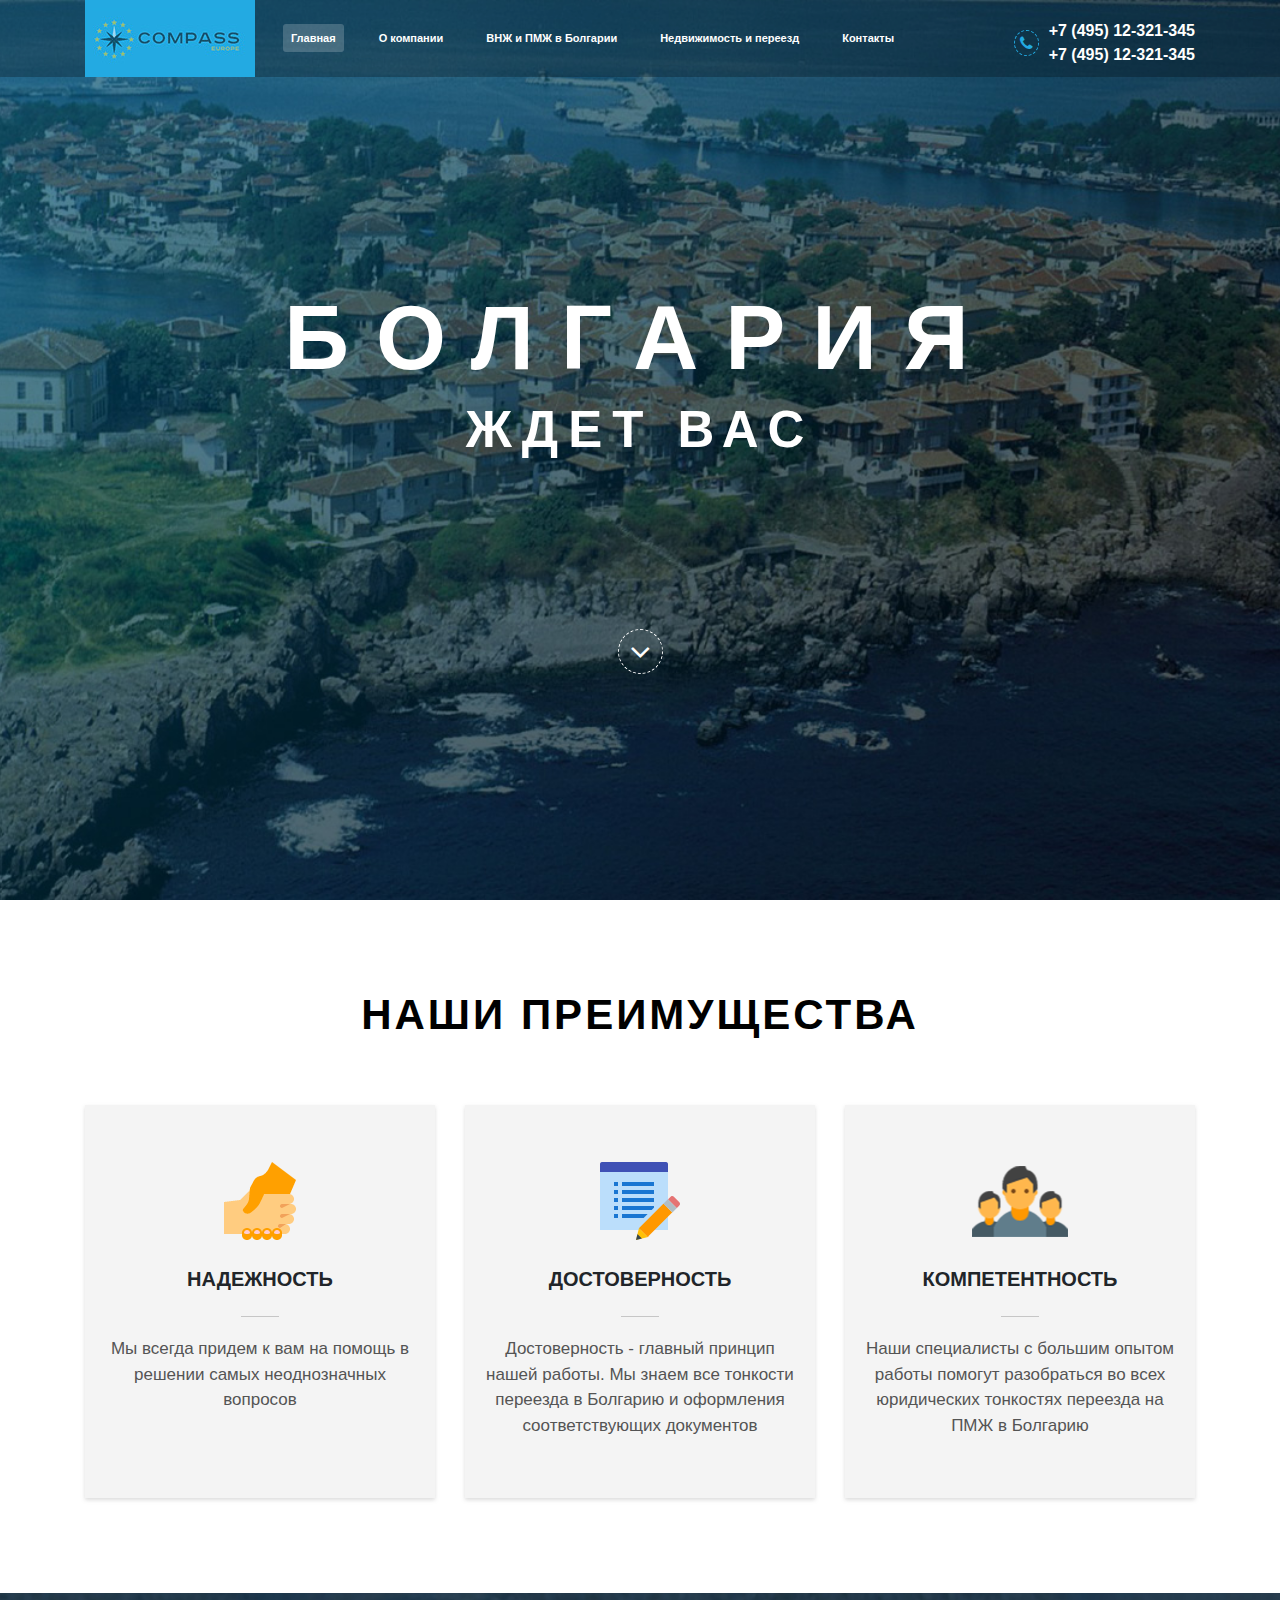
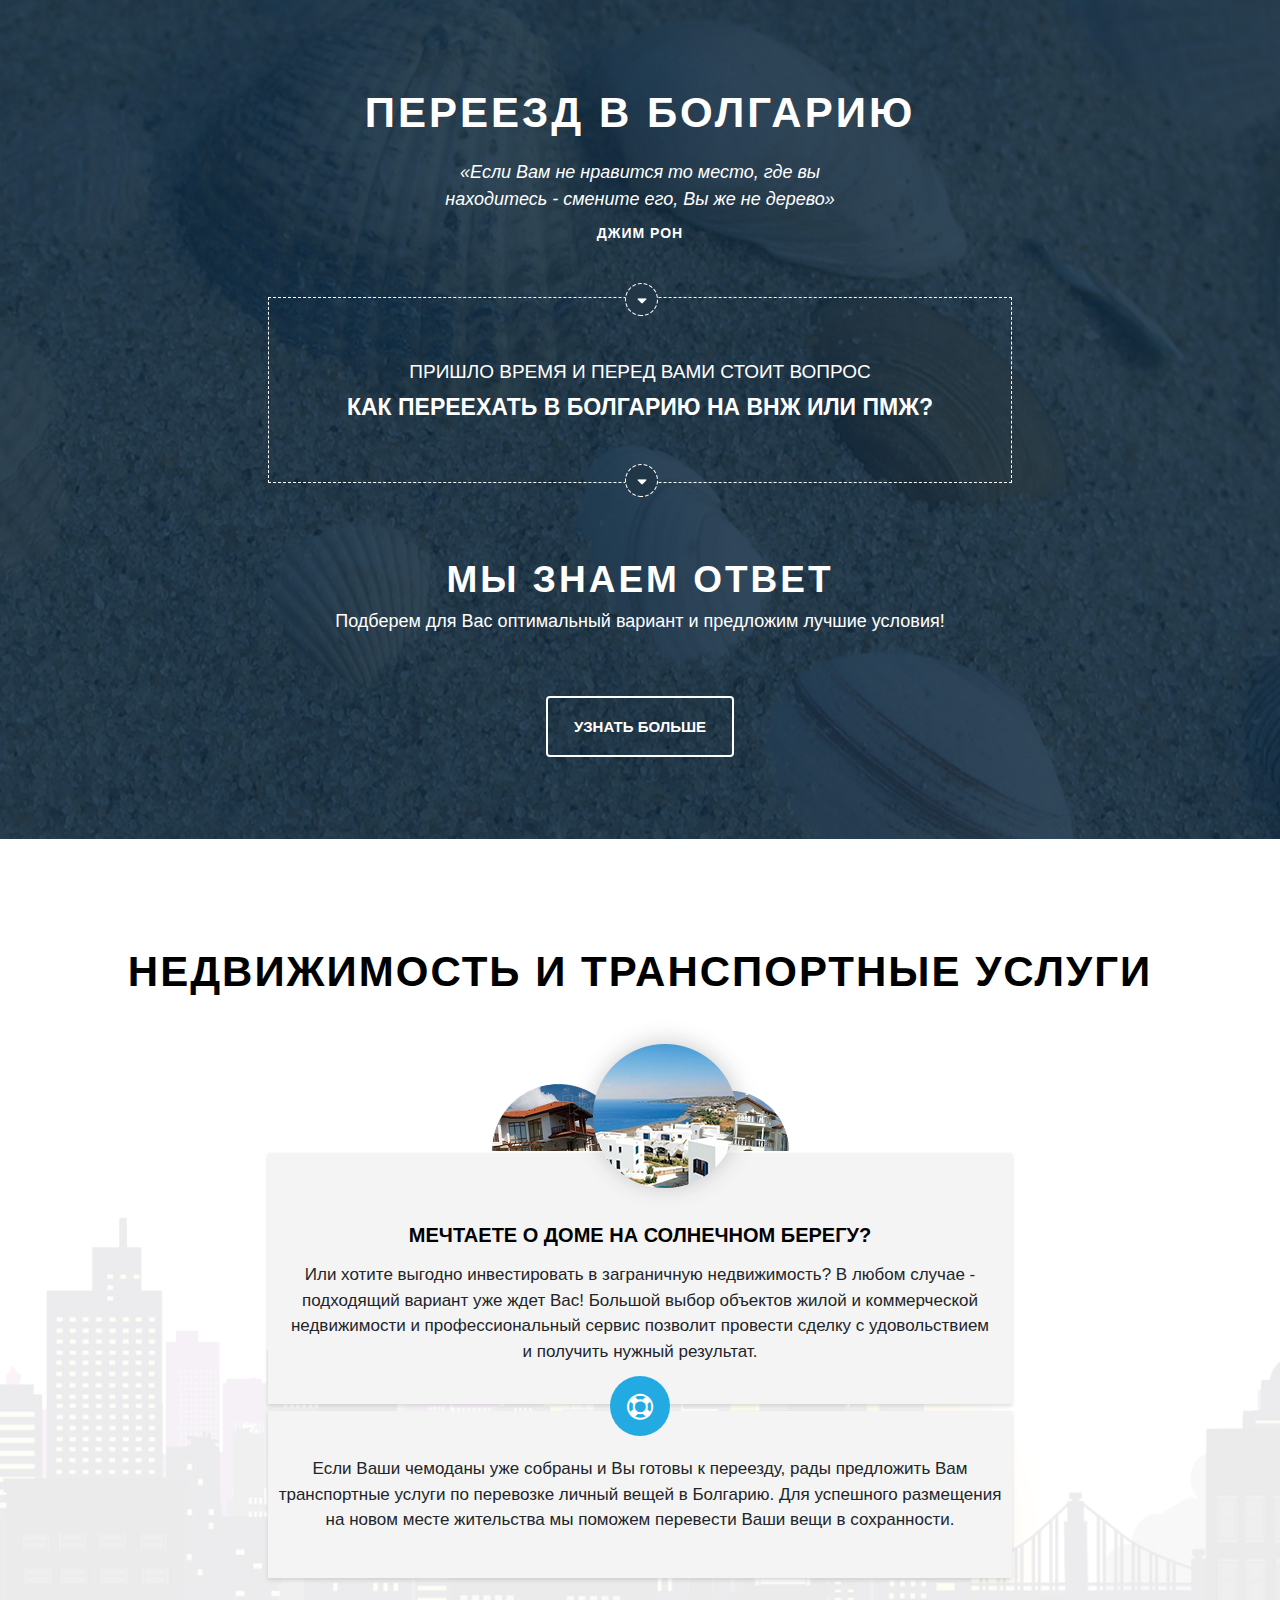
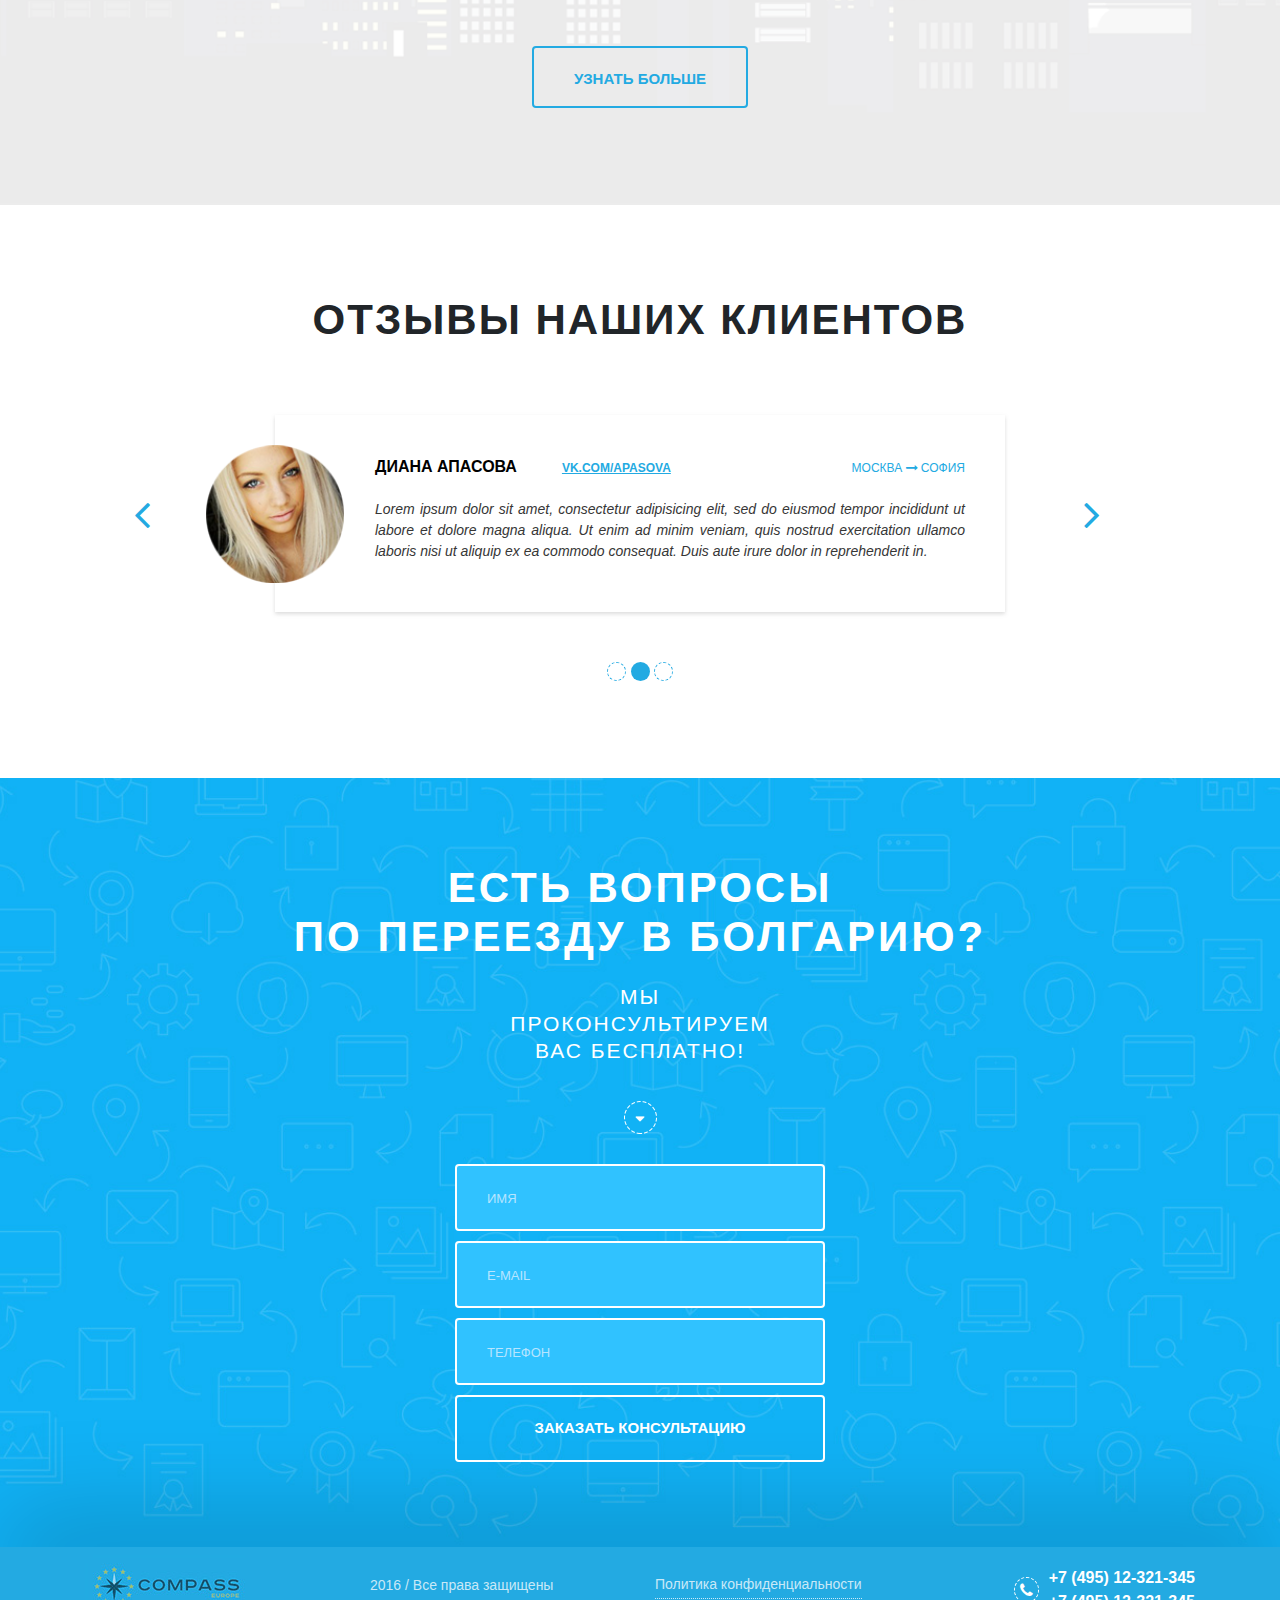
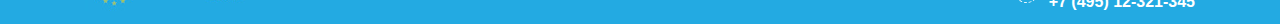
<file: index.html>
<!doctype html>
<html lang="ru">
<head>
    <meta charset="UTF-8">
    <meta name="viewport"
          content="width=device-width, user-scalable=no, initial-scale=1.0, maximum-scale=1.0, minimum-scale=1.0">
    <meta http-equiv="X-UA-Compatible" content="ie=edge">
    <title>Болгария</title>
    <link rel="stylesheet" href="css/stylesheet.css">
    <link rel="stylesheet" href="https://maxcdn.bootstrapcdn.com/font-awesome/4.7.0/css/font-awesome.min.css">
    <link rel="stylesheet" href="css/bootstrap.min.css">
    <link rel="stylesheet" href="css/main.css">
    <link rel="stylesheet" href="css/adaptive.css">
</head>
<body>
    <header class="head-background head-background-height-main">
        <div class="header-menu">
            <div class="container">
                <div class="row">
                    <div class="col-lg-2 col-sm-3 col-4">
                            <img src="img/logo.jpg" alt="Лого" height="77" width="170">
                    </div>
                    <div class="col-xl-7 d-none d-xl-block">
                        <nav class="main-menu-position">
                            <ul class="main-menu d-flex justify-content-center">
                                <li class="main-menu_item active"><a href="index.html">Главная</a></li>
                                <li class="main-menu_item"><a href="about.html">О компании</a></li>
                                <li class="main-menu_item"><a href="#">ВНЖ и ПМЖ в Болгарии</a></li>
                                <li class="main-menu_item"><a href="arive.html">Недвижимость и переезд</a></li>
                                <li class="main-menu_item"><a href="contacts.html">Контакты</a></li>
                            </ul>
                        </nav>
                    </div>
                    <div class="col-xl-3 d-sm-flex justify-content-end col-sm-5 offset-sm-3 col-md-4 d-none offset-md-4 offset-xl-0">
                        <div class="d-flex justify-content-xl-start align-items-center phone-number">
                            <span class="fa fa-phone"></span>
                            <div class="number-position">
                                <p class="">+7 (495) 12-321-345</p>
                                <p class="">+7 (495) 12-321-345</p>
                            </div>
                        </div>
                    </div>
                    <div class="col-1 offset-7 offset-sm-0 d-block d-xl-none burger-icon align-self-center d-flex justify-content-end">
                        <a href="about.html"><span class="fa fa-navicon"></span></a>
                    </div>
                </div>
            </div>
        </div>
        <div class="main-text">
            <div class="container">
                <div class="row">
                    <div class="col-12">
                        <h1 class="main-text-name text-center margin-main-text">Болгария</h1>
                        <p class="main-text-name text-center main-text-name_descrip">Ждет вас</p>
                        <p class="main-arrow arrow-margin-main"><span class="fa fa-angle-down"></span></p>
                    </div>
                </div>
            </div>
        </div>
    </header>

    <section class="advantages">
        <div class="container">
            <div class="row">
                <div class="col-12">
                    <h2 class="advantages-head">Наши преимущества</h2>
                </div>

                <div class="col-xl-4 col-sm-6">
                    <div class="advantages-card advantages-card_spec-padd d-flex flex-column justify-content-center align-items-center">
                        <div class="advantages-icon icon-hand">
                        </div>
                        <h3 class="advantages-card-headtext">Надежность</h3>
                        <p class="advantages-card-descrip">
                            Мы всегда придем к вам на помощь в решении самых неоднозначных вопросов
                        </p>
                    </div>
                </div>

                <div class="col-xl-4 col-sm-6">
                    <div class="advantages-card d-flex flex-column justify-content-center align-items-center">
                        <div class="advantages-icon icon-edit"></div>
                        <h3 class="advantages-card-headtext">Достоверность</h3>
                        <p class="advantages-card-descrip">
                            Достоверность - главный принцип нашей работы.
                            Мы знаем все тонкости переезда в Болгарию и оформления соответствующих документов
                        </p>
                    </div>
                </div>

                <div class="col-xl-4 col-sm-12">
                    <div class="advantages-card d-flex flex-column justify-content-center align-items-center media-card-pad">
                        <div class="advantages-icon icon-people"></div>
                        <h3 class="advantages-card-headtext">Компетентность</h3>
                        <p class="advantages-card-descrip-media">
                            Наши специалисты с большим опытом работы помогут разобраться во всех юридических тонкостях
                            переезда на ПМЖ в Болгарию
                        </p>
                    </div>
                </div>
            </div>
        </div>
    </section>

    <section class="sand-background">
        <div class="container">
            <div class="row">
                <div class="col-12">
                    <h2 class="sand-main-text">Переезд в Болгарию</h2>
                    <p class="sand-main-blockquote">«Если Вам не нравится то место, где вы находитесь -
                        смените его, Вы же не дерево»
                    </p>
                    <p class="sand-main-person">Джим Рон</p>
                </div>
                <div class="col-lg-8 offset-lg-2 p-lg-2 col-md-12">
                    <div class="sand-frame d-flex flex-column justify-content-center align-items-center">
                        <p class="sand-frame-text">Пришло время и перед Вами стоит вопрос</p>
                        <h3 class="sand-frame-question">Как переехать в Болгарию на ВНЖ или ПМЖ?</h3>
                    </div>
                </div>
                <div class="col-12">
                    <h2 class="sand-main-answer">Мы знаем ответ</h2>
                    <p class="sand-answer">Подберем для Вас оптимальный вариант и предложим лучшие условия!
                    </p>
                </div>
                <div class="col-12">
                    <a class="see-more-button" href="#">Узнать больше</a>
                </div>
            </div>
        </div>
    </section>
    <section class="home-car">
        <div class="container">
            <div class="row">
                <div class="col-12">
                    <h2 class="home-car-main-text">Недвижимость и транспортные услуги</h2>
                </div>

                <div class="col-lg-8 offset-lg-2 p-lg-2">
                    <div class="home-car-grey-card">
                        <img class="image-circle" src="img/balls.png" alt="circle">
                        <h3>Мечтаете о доме на Солнечном берегу?</h3>
                        <p class="grey-card-text-descrip">
                            Или хотите выгодно инвестировать в  заграничную недвижимость?
                            В любом случае - подходящий вариант уже ждет Вас!
                            Большой выбор объектов жилой и коммерческой недвижимости и профессиональный
                            сервис позволит провести сделку с удовольствием и получить нужный результат.
                        </p>
                    </div>
                    <div class="home-car-grey-subcard">
                        <div class="lifebuoy-icon"><span class="fa fa-life-buoy"></span></div>
                        <p class="home-car-grey-subcard-descrip">Если Ваши чемоданы уже собраны и Вы готовы к переезду, рады предложить
                            Вам транспортные услуги по перевозке личный вещей в Болгарию.
                            Для успешного размещения на новом месте жительства мы поможем перевести
                            Ваши вещи в сохранности.
                        </p>
                    </div>
                </div>
                <div class="col-12">
                    <a class="see-more-button see-more-button-modify" href="#">Узнать больше</a>
                </div>
            </div>
        </div>
    </section>
    <section class="reviews">
        <div class="container">
            <div class="row">
                <div class="col-12">
                    <h2 class="reviews-main-caption">Отзывы наших клиентов</h2>
                </div>
            </div>
            <div class="row">
                <div class="col-sm-1 align-self-center text-right media-margin-arrow-left">
                    <span class="fa fa-angle-left arrow-left-review"></span>
                </div>
                <div class="col-xl-8 col-md-8 offset-md-1 col-lg-9 d-flex justify-content-lg-end col-12">
                    <div class="reviews-card">
                        <img src="img/review-avatar.png" alt="Фотография отзыва" class="reviews-avatar" width="138" height="138">
                        <div class="d-flex justify-content-between align-items-baseline flex-media">
                            <div class="d-flex justify-content-start align-items-baseline flex-name-media">
                                <p class="name-person">Диана Апасова</p>
                                <a href="#" class="link-vk">vk.com/apasova</a>
                            </div>
                            <p class="out-travel">Москва <span class="fa fa-long-arrow-right"></span> София</p>
                        </div>
                        <p class="text-review">Lorem ipsum dolor sit amet, consectetur adipisicing elit,
                            sed do eiusmod tempor incididunt ut labore et dolore magna aliqua.
                            Ut enim ad minim veniam, quis nostrud exercitation ullamco laboris nisi
                            ut aliquip ex ea commodo consequat. Duis aute irure dolor in reprehenderit in.
                        </p>
                    </div>
                </div>
                <div class="col-sm-1 align-self-center text-right media-margin-arrow-right">
                    <span class="fa fa-angle-right arrow-right-review"></span>
                </div>
                <div class="col-12">
                    <div class="carousel-circles-margin text-center">
                        <span class="carousel-circle"></span>
                        <span class="carousel-circle circle-active"></span>
                        <span class="carousel-circle"></span>
                    </div>
                </div>
            </div>
        </div>
    </section>
    <section class="blue-form">
        <div class="container">
            <div class="row">
                <div class="col-12">
                    <h2 class="form-caption">Есть вопросы<br> по переезду в болгарию?</h2>
                    <p class="form-caption-descrip ">Мы проконсультируем Вас бесплатно!</p>
                    <img src="img/blue-circle.png" alt="указатель на форму" class="form-arrow">
                </div>
                <div class="col-12">
                    <form action="https://echo.htmlacademy.ru" method="post" class="d-flex flex-column justify-content-center align-items-center">
                        <input class="form-input" name="name" type="text" placeholder="Имя" required>
                        <input class="form-input" name="e-mail" type="email" placeholder="E-mail" required>
                        <input class="form-input" name="telephone" type="tel" placeholder="Телефон" required>
                        <button type="submit" class="form-submit">Заказать консультацию</button>
                    </form>
                </div>
            </div>
        </div>
    </section>
    <footer class="footer-style">
        <div class="container">
            <div class="row">
                <div class="col-xl-2 col-sm-3 col-12 d-sm-block d-flex justify-content-center">
                    <img src="img/logo.jpg" alt="Лого" height="77" width="170">
                </div>
                <div class="col-xl-3 col-lg-3 col-sm-5 offset-sm-4 d-none d-sm-block offset-lg-1 align-self-center">
                    <p class="copyrights">2016 / Все права защищены</p>
                </div>
                <div class="col-xl-3 col-lg-3 align-self-center offset-lg-1 offset-xl-0 d-none d-lg-block">
                    <p class="polytics">Политика конфиденциальности</p>
                </div>

                <div class="col-xl-3 d-xl-block d-none d-xl-flex justify-content-xl-end">
                    <div class="d-flex justify-content-xl-start align-items-center phone-number phone-color">
                        <span class="fa fa-phone"></span>
                        <div class="number-position">
                            <p class="">+7 (495) 12-321-345</p>
                            <p class="">+7 (495) 12-321-345</p>
                        </div>
                    </div>
                </div>
            </div>
        </div>
    </footer>
</body>
</html>
</file>
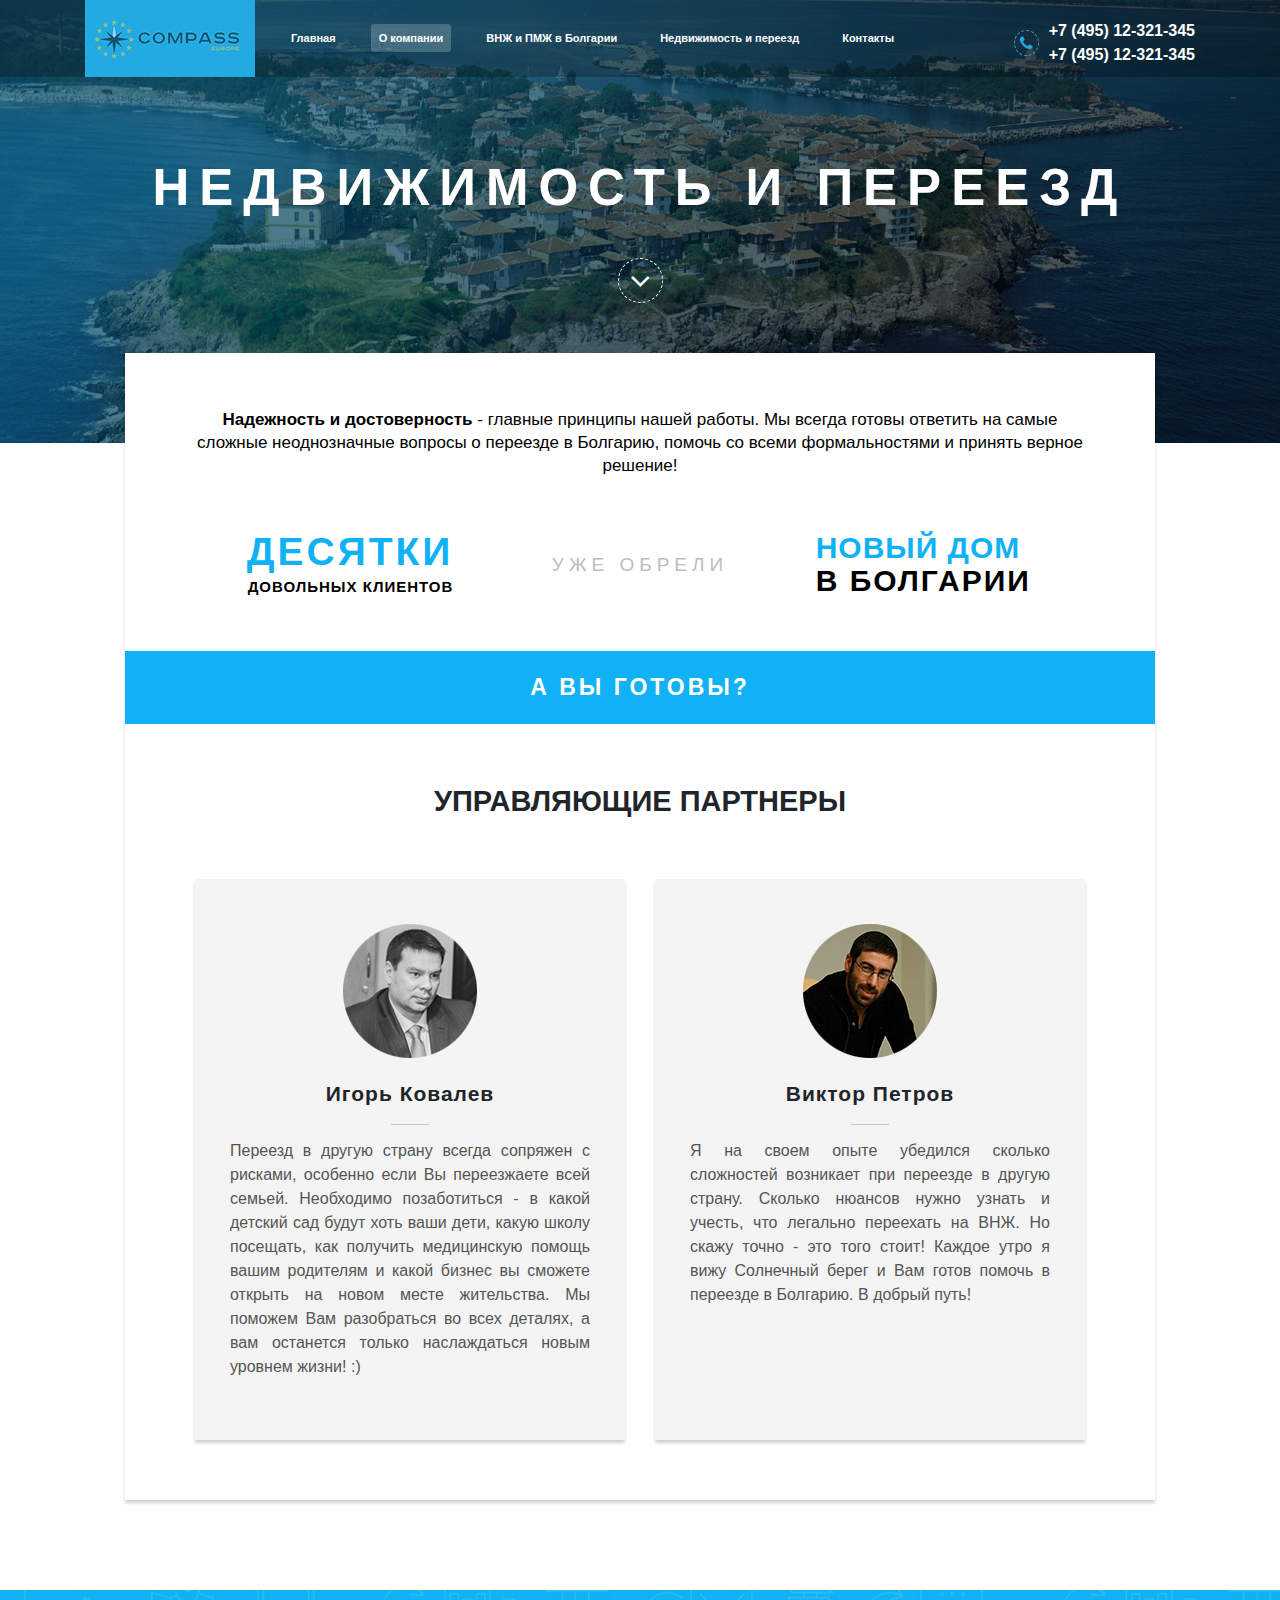
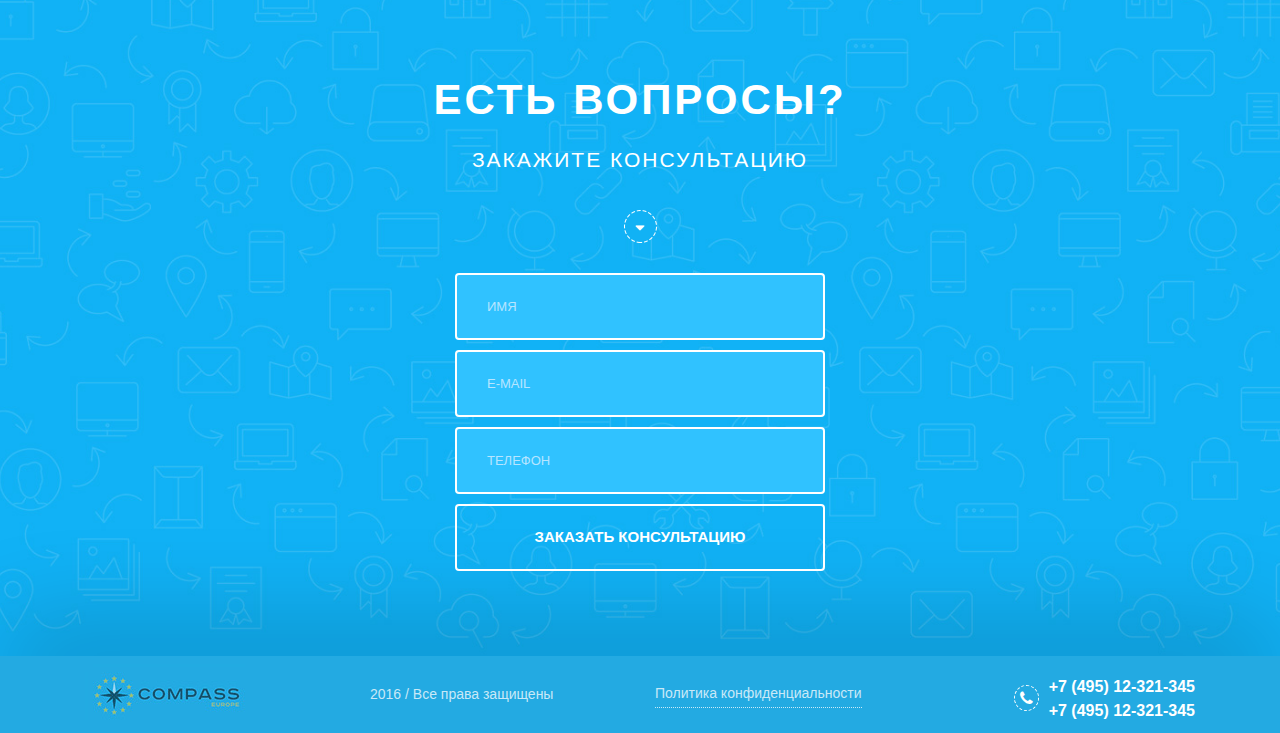
<file: about.html>
<!doctype html>
<html lang="ru">
<head>
    <meta charset="UTF-8">
    <meta name="viewport"
          content="width=device-width, user-scalable=no, initial-scale=1.0, maximum-scale=1.0, minimum-scale=1.0">
    <meta http-equiv="X-UA-Compatible" content="ie=edge">
    <title>Болгария</title>
    <link rel="stylesheet" href="css/stylesheet.css">
    <link rel="stylesheet" href="https://maxcdn.bootstrapcdn.com/font-awesome/4.7.0/css/font-awesome.min.css">
    <link rel="stylesheet" href="css/bootstrap.min.css">
    <link rel="stylesheet" href="css/main.css">
    <link rel="stylesheet" href="css/adaptive.css">
</head>
<body>

    <header class="head-background head-background-height-contact">
        <div class="header-menu">
            <div class="container">
                <div class="row">
                    <div class="col-lg-2 col-sm-3 col-4">
                        <img src="img/logo.jpg" alt="Лого" height="77" width="170">
                    </div>
                    <div class="col-xl-7 d-none d-xl-block">
                        <nav class="main-menu-position">
                            <ul class="main-menu d-flex justify-content-center">
                                <li class="main-menu_item"><a href="index.html">Главная</a></li>
                                <li class="main-menu_item active"><a href="about.html">О компании</a></li>
                                <li class="main-menu_item"><a href="#">ВНЖ и ПМЖ в Болгарии</a></li>
                                <li class="main-menu_item"><a href="arive.html">Недвижимость и переезд</a></li>
                                <li class="main-menu_item"><a href="contacts.html" class="active">Контакты</a></li>
                            </ul>
                        </nav>
                    </div>
                    <div class="col-xl-3 d-sm-flex justify-content-end col-sm-5 offset-sm-3 col-md-4 d-none offset-md-4 offset-xl-0">
                        <div class="d-flex justify-content-xl-start align-items-center phone-number">
                            <span class="fa fa-phone"></span>
                            <div class="number-position">
                                <p class="">+7 (495) 12-321-345</p>
                                <p class="">+7 (495) 12-321-345</p>
                            </div>
                        </div>
                    </div>
                    <div class="col-1 offset-7 offset-sm-0 d-block d-xl-none burger-icon align-self-center d-flex justify-content-end">
                        <a href="arive.html"><span class="fa fa-navicon"></span></a>
                    </div>
                </div>
            </div>
        </div>
        <div class="main-text">
            <div class="container">
                <div class="row">
                    <div class="col-12">
                        <h1 class="main-text-name-contact text-center margin-main-text-contact text-size-arive">Недвижимость и переезд</h1>
                        <p class="main-arrow arrow-margin-contact"><span class="fa fa-angle-down"></span></p>
                    </div>
                </div>
            </div>
        </div>
    </header>

    <section class="form-contacts">
        <div class="white-card-contact">
            <div class="container">
                <div class="row">
                    <div class="col-12">
                        <p class="contact-answer text-center contact-answer-margin"><span>Надежность и достоверность</span> - главные
                            принципы нашей работы. Мы всегда готовы ответить на самые сложные
                            неоднозначные вопросы о переезде в Болгарию, помочь со всеми
                            формальностями и принять верное решение!
                        </p>
                    </div>
                    <div class="col-lg-3 offset-lg-1 text-lg-right col-12 text-center col-md-4 text-md-left">
                        <p class="main-caption-text main-caption-left-size">Десятки</p>
                        <p class="main-caption-text">довольных клиентов</p>
                    </div>
                    <div class="col-lg-4 d-flex justify-content-center col-md-4">
                        <p class="grey-text-main text-center align-self-center">Уже обрели</p>
                    </div>
                    <div class="col-lg-3 p-lg-1 text-lg-left col-12 text-center col-md-4 text-md-right">
                        <p class="main-caption-text main-caption-right-size">Новый дом</p>
                        <p class="main-caption-text">в Болгарии</p>
                    </div>
                    <div class="col-12 p-0 m-0 w-100">
                        <div class="blue-text-ready text-center">
                            <p>А вы готовы?</p>
                        </div>
                    </div>
                    <div class="col-12">
                        <h2 class="partners-caption text-center">Управляющие партнеры</h2>
                    </div>
                    <div class="col-lg-6 col-12 col-md-6">
                        <div class="grey-card grey-card-1 d-flex flex-column justify-content-start align-items-center">
                            <div class="grey-photo-icon url-grey"></div>
                            <p class="grey-card-name">Игорь Ковалев</p>
                            <p class="grey-card-speech">Переезд в другую страну всегда сопряжен с рисками, особенно если Вы переезжаете всей семьей.
                                Необходимо позаботиться - в какой детский сад будут хоть ваши дети, какую школу посещать,
                                как получить медицинскую помощь вашим родителям и какой бизнес вы сможете открыть на новом месте жительства.
                                Мы поможем Вам разобраться во всех деталях, а вам останется только наслаждаться новым уровнем жизни! :)
                            </p>
                        </div>
                    </div>
                    <div class="col-lg-6 col-12 col-md-6">
                        <div class="grey-card grey-card-2 d-flex flex-column justify-content-start align-items-center">
                            <div class="grey-photo-icon url-color"></div>
                            <p class="grey-card-name">Виктор Петров</p>
                            <p class="grey-card-speech">Я на своем опыте убедился сколько сложностей возникает при переезде в другую страну.
                                Сколько нюансов нужно узнать и учесть, что легально переехать на ВНЖ. Но скажу точно - это того стоит!
                                Каждое утро я вижу Солнечный берег и Вам готов помочь в переезде в Болгарию. В добрый путь!
                            </p>
                        </div>
                    </div>
                </div>
            </div>
        </div>
    </section>

    <section class="blue-form">
        <div class="container">
            <div class="row">
                <div class="col-12">
                    <h2 class="form-caption">Есть вопросы?</h2>
                    <p class="form-caption-descrip form-caption-descrip-arive">Закажите консультацию</p>
                    <img src="img/blue-circle.png" alt="указатель на форму" class="form-arrow">
                </div>
                <div class="col-12">
                    <form action="https://echo.htmlacademy.ru" method="post" class="d-flex flex-column justify-content-center align-items-center">
                        <input class="form-input" name="name" type="text" placeholder="Имя" required>
                        <input class="form-input" name="e-mail" type="email" placeholder="E-mail" required>
                        <input class="form-input" name="telephone" type="tel" placeholder="Телефон" required>
                        <button type="submit" class="form-submit">Заказать консультацию</button>
                    </form>
                </div>
            </div>
        </div>
    </section>
    <footer class="footer-style">
        <div class="container">
            <div class="row">
                <div class="col-xl-2 col-sm-3 col-12 d-sm-block d-flex justify-content-center">
                    <img src="img/logo.jpg" alt="Лого" height="77" width="170">
                </div>
                <div class="col-xl-3 col-lg-3 col-sm-5 offset-sm-4 d-none d-sm-block offset-lg-1 align-self-center">
                    <p class="copyrights">2016 / Все права защищены</p>
                </div>
                <div class="col-xl-3 col-lg-3 align-self-center offset-lg-1 offset-xl-0 d-none d-lg-block">
                    <p class="polytics">Политика конфиденциальности</p>
                </div>

                <div class="col-xl-3 d-xl-block d-none d-xl-flex justify-content-xl-end">
                    <div class="d-flex justify-content-xl-start align-items-center phone-number phone-color">
                        <span class="fa fa-phone"></span>
                        <div class="number-position">
                            <p class="">+7 (495) 12-321-345</p>
                            <p class="">+7 (495) 12-321-345</p>
                        </div>
                    </div>
                </div>
            </div>
        </div>
    </footer>

</body>
</html>
</file>
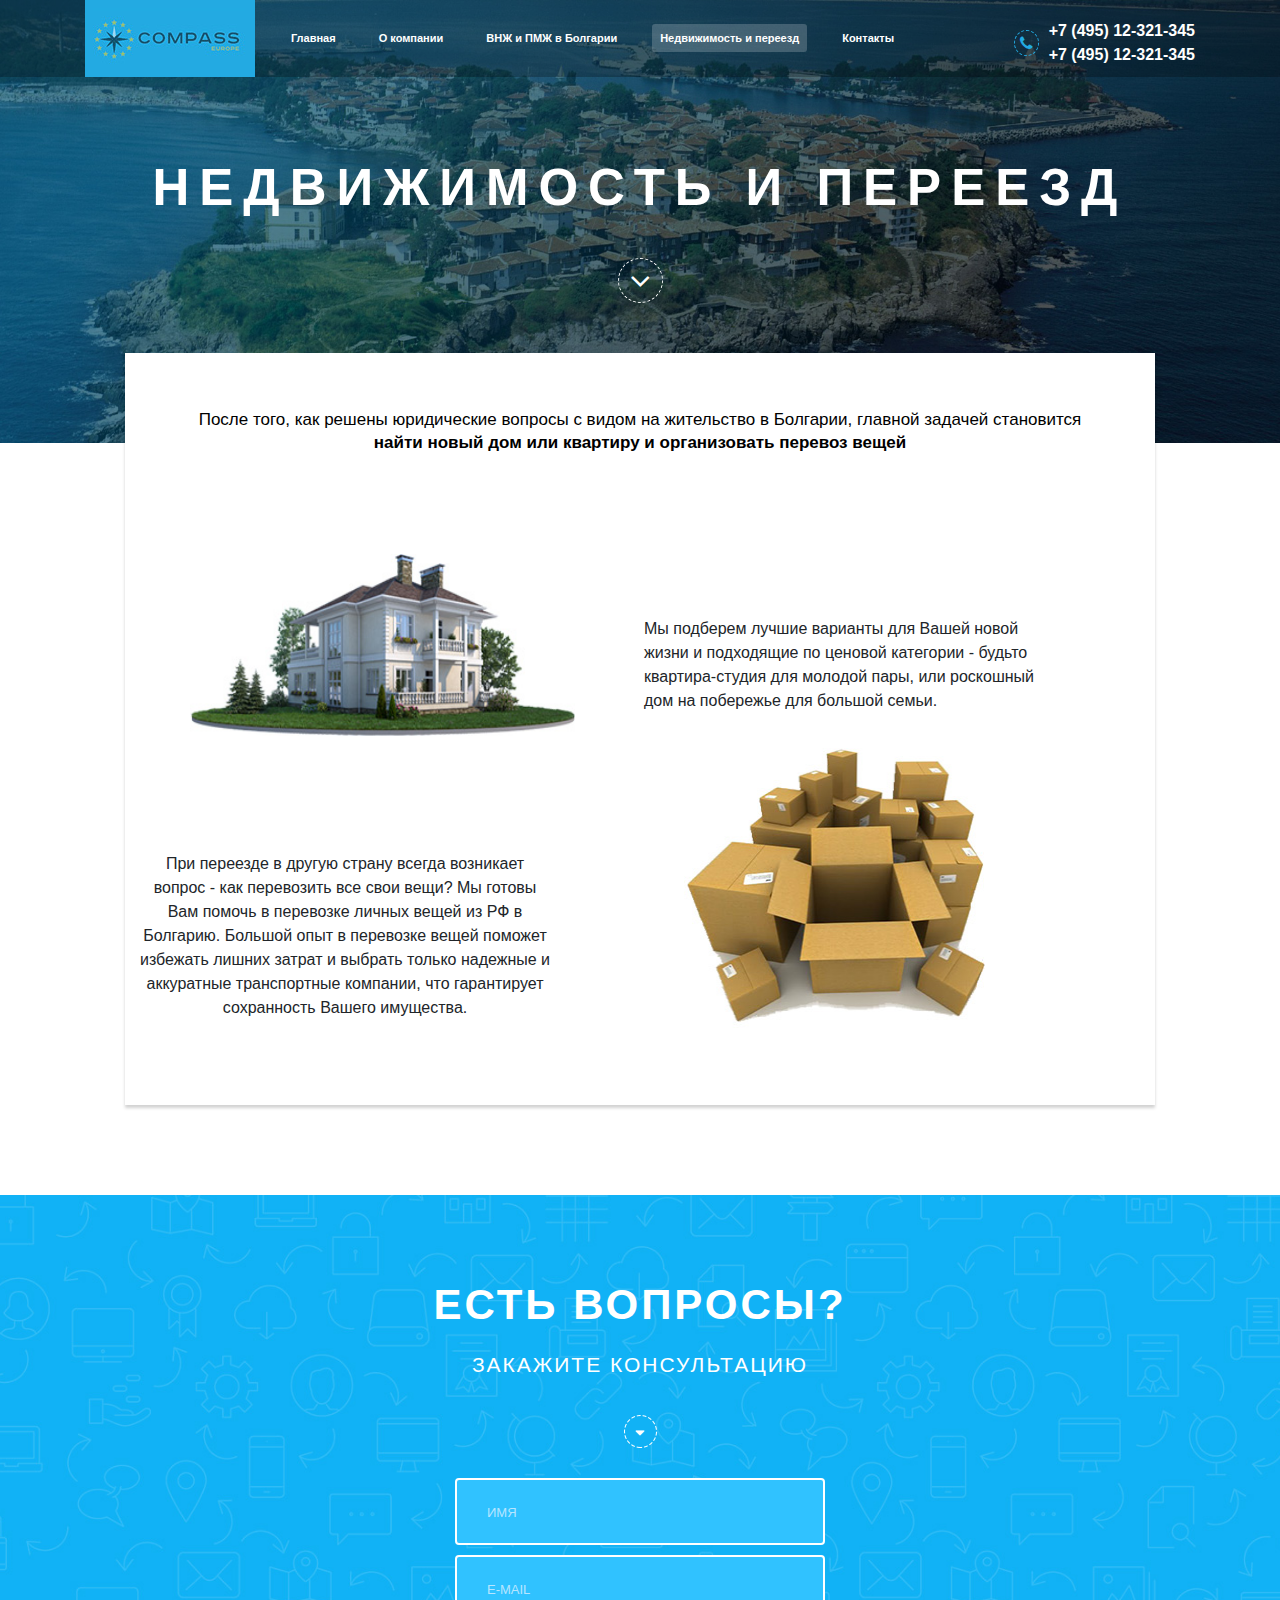
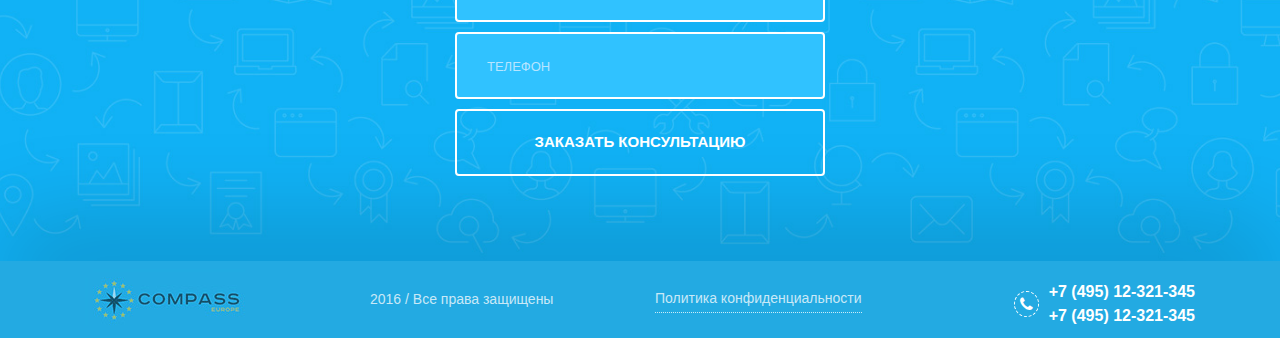
<file: arive.html>
<!doctype html>
<html lang="ru">
<head>
    <meta charset="UTF-8">
    <meta name="viewport"
          content="width=device-width, user-scalable=no, initial-scale=1.0, maximum-scale=1.0, minimum-scale=1.0">
    <meta http-equiv="X-UA-Compatible" content="ie=edge">
    <title>Болгария</title>
    <link rel="stylesheet" href="css/stylesheet.css">
    <link rel="stylesheet" href="https://maxcdn.bootstrapcdn.com/font-awesome/4.7.0/css/font-awesome.min.css">
    <link rel="stylesheet" href="css/bootstrap.min.css">
    <link rel="stylesheet" href="css/main.css">
    <link rel="stylesheet" href="css/adaptive.css">
</head>
<body>

    <header class="head-background head-background-height-contact">
        <div class="header-menu">
            <div class="container">
                <div class="row">
                    <div class="col-lg-2 col-sm-3 col-4">
                        <img src="img/logo.jpg" alt="Лого" height="77" width="170">
                    </div>
                    <div class="col-xl-7 d-none d-xl-block">
                        <nav class="main-menu-position">
                            <ul class="main-menu d-flex justify-content-center">
                                <li class="main-menu_item"><a href="index.html">Главная</a></li>
                                <li class="main-menu_item"><a href="about.html">О компании</a></li>
                                <li class="main-menu_item"><a href="#">ВНЖ и ПМЖ в Болгарии</a></li>
                                <li class="main-menu_item active"><a href="arive.html">Недвижимость и переезд</a></li>
                                <li class="main-menu_item"><a href="contacts.html" class="active">Контакты</a></li>
                            </ul>
                        </nav>
                    </div>
                    <div class="col-xl-3 d-sm-flex justify-content-end col-sm-5 offset-sm-3 col-md-4 d-none offset-md-4 offset-xl-0">
                        <div class="d-flex justify-content-xl-start align-items-center phone-number">
                            <span class="fa fa-phone"></span>
                            <div class="number-position">
                                <p class="">+7 (495) 12-321-345</p>
                                <p class="">+7 (495) 12-321-345</p>
                            </div>
                        </div>
                    </div>
                    <div class="col-1 offset-7 offset-sm-0 d-block d-xl-none burger-icon align-self-center d-flex justify-content-end">
                        <a href="contacts.html"><span class="fa fa-navicon"></span></a>
                    </div>
                </div>
            </div>
        </div>
        <div class="main-text">
            <div class="container">
                <div class="row">
                    <div class="col-12">
                        <h1 class="main-text-name-contact text-center margin-main-text-contact text-size-arive">Недвижимость и переезд</h1>
                        <p class="main-arrow arrow-margin-contact"><span class="fa fa-angle-down"></span></p>
                    </div>
                </div>
            </div>
        </div>
    </header>

    <section class="form-contacts">
        <div class="white-card-contact">
            <div class="container">
                <div class="row">
                    <div class="col-12">
                        <p class="contact-answer text-center contact-answer-margin">После того, как решены юридические вопросы с видом на жительство
                            в Болгарии, главной задачей становится <span>найти новый дом или квартиру и организовать перевоз вещей</span>
                        </p>
                    </div>
                    <div class="col-lg-6 d-inline-block text-center">
                        <img src="img/house.jpg" class="house-bolg" alt="Дом" width="385" height="182">
                    </div>
                    <div class="col-lg-5 p-lg-1 text-lg-left col-12 align-self-center text-center">
                        <p class="img-description d-inline-block">Мы подберем лучшие варианты для Вашей новой жизни и подходящие по ценовой
                            категории - будьто квартира-студия для молодой пары, или роскошный дом на побережье для большой семьи.
                        </p>
                    </div>
                    <div class="col-lg-6 col-12 d-lg-flex justify-lg-content-end align-self-center text-center order-2 order-lg-1">
                        <p class="img-description d-inline-block">При переезде в другую страну всегда возникает вопрос - как перевозить все
                            свои вещи? Мы готовы Вам помочь в перевозке личных вещей из РФ в Болгарию.
                            Большой опыт в перевозке вещей поможет избежать лишних затрат и выбрать только надежные и
                            аккуратные транспортные компании, что гарантирует сохранность Вашего имущества.
                        </p>
                    </div>
                    <div class="col-lg-4 p-lg-1 text-center d-inline-block order-1 order-lg-2">
                        <img src="img/package.jpg" class="package-bolg" alt="Коробки" width="301" height="301">
                    </div>
                </div>
            </div>
        </div>
    </section>

    <section class="blue-form">
        <div class="container">
            <div class="row">
                <div class="col-12">
                    <h2 class="form-caption">Есть вопросы?</h2>
                    <p class="form-caption-descrip form-caption-descrip-arive">Закажите консультацию</p>
                    <img src="img/blue-circle.png" alt="указатель на форму" class="form-arrow">
                </div>
                <div class="col-12">
                    <form action="https://echo.htmlacademy.ru" method="post" class="d-flex flex-column justify-content-center align-items-center">
                        <input class="form-input" name="name" type="text" placeholder="Имя" required>
                        <input class="form-input" name="e-mail" type="email" placeholder="E-mail" required>
                        <input class="form-input" name="telephone" type="tel" placeholder="Телефон" required>
                        <button type="submit" class="form-submit">Заказать консультацию</button>
                    </form>
                </div>
            </div>
        </div>
    </section>
    <footer class="footer-style">
        <div class="container">
            <div class="row">
                <div class="col-xl-2 col-sm-3 col-12 d-sm-block d-flex justify-content-center">
                    <img src="img/logo.jpg" alt="Лого" height="77" width="170">
                </div>
                <div class="col-xl-3 col-lg-3 col-sm-5 offset-sm-4 d-none d-sm-block offset-lg-1 align-self-center">
                    <p class="copyrights">2016 / Все права защищены</p>
                </div>
                <div class="col-xl-3 col-lg-3 align-self-center offset-lg-1 offset-xl-0 d-none d-lg-block">
                    <p class="polytics">Политика конфиденциальности</p>
                </div>

                <div class="col-xl-3 d-xl-block d-none d-xl-flex justify-content-xl-end">
                    <div class="d-flex justify-content-xl-start align-items-center phone-number phone-color">
                        <span class="fa fa-phone"></span>
                        <div class="number-position">
                            <p class="">+7 (495) 12-321-345</p>
                            <p class="">+7 (495) 12-321-345</p>
                        </div>
                    </div>
                </div>
            </div>
        </div>
    </footer>
</body>
</html>
</file>
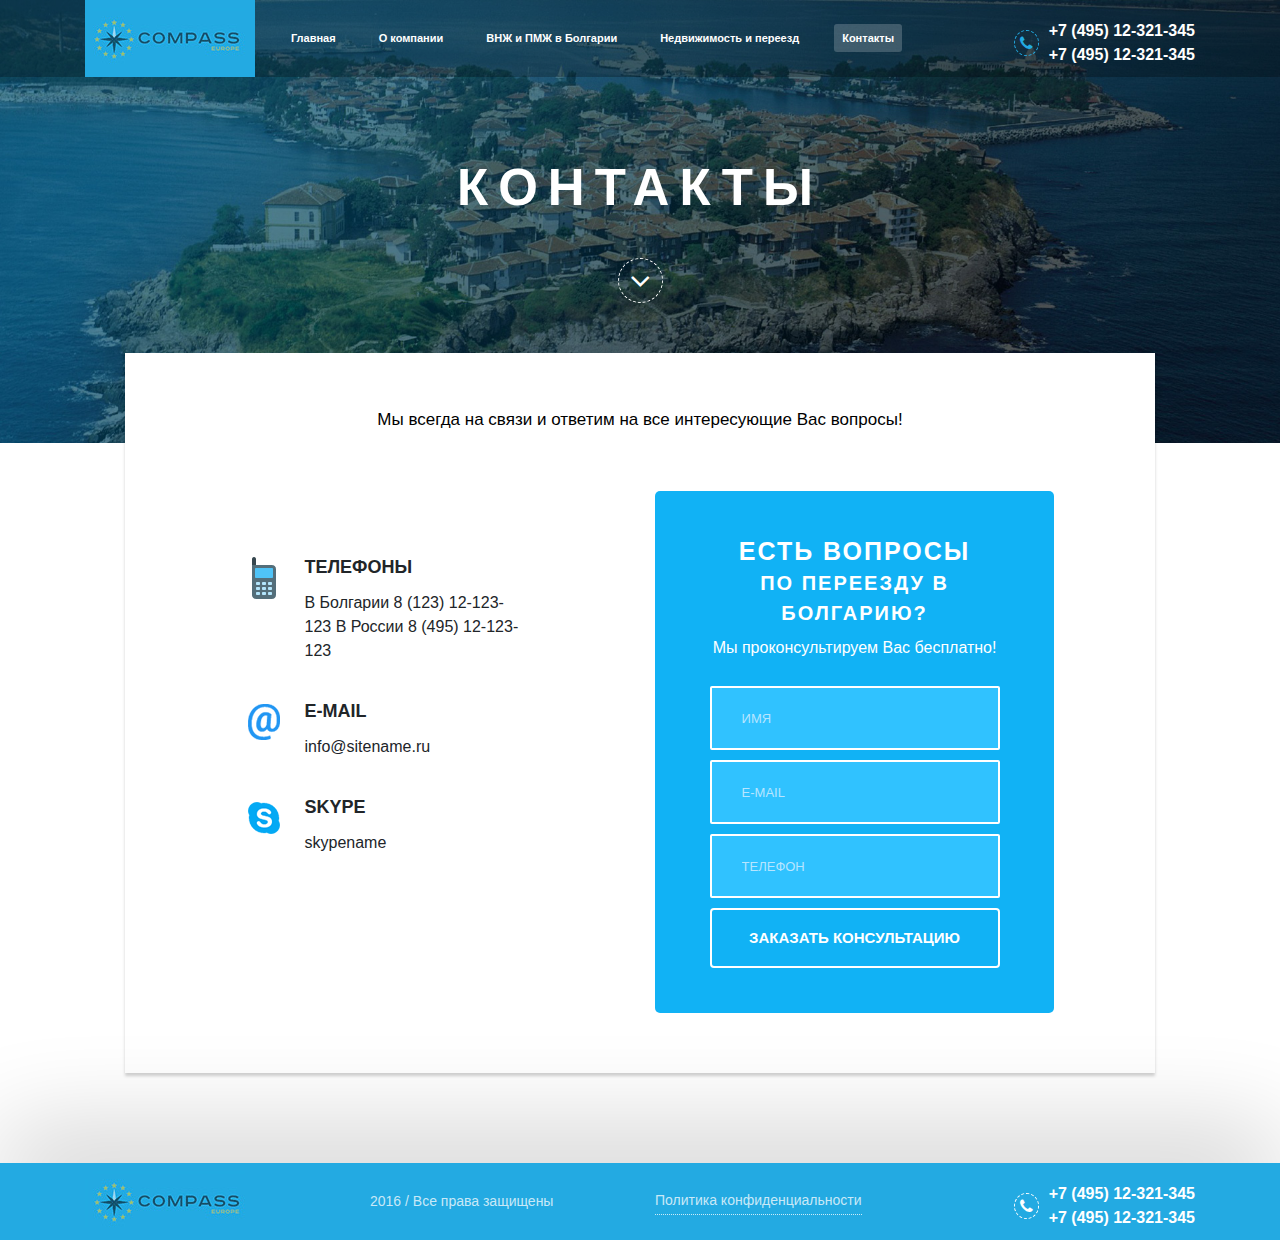
<file: contacts.html>
<!doctype html>
<html lang="ru">
<head>
    <meta charset="UTF-8">
    <meta name="viewport"
          content="width=device-width, user-scalable=no, initial-scale=1.0, maximum-scale=1.0, minimum-scale=1.0">
    <meta http-equiv="X-UA-Compatible" content="ie=edge">
    <title>Болгария</title>
    <link rel="stylesheet" href="css/stylesheet.css">
    <link rel="stylesheet" href="https://maxcdn.bootstrapcdn.com/font-awesome/4.7.0/css/font-awesome.min.css">
    <link rel="stylesheet" href="css/bootstrap.min.css">
    <link rel="stylesheet" href="css/main.css">
    <link rel="stylesheet" href="css/adaptive.css">
</head>
<body>
    <header class="head-background head-background-height-contact">
        <div class="header-menu">
            <div class="container">
                <div class="row">
                    <div class="col-lg-2 col-sm-3 col-4">
                        <img src="img/logo.jpg" alt="Лого" height="77" width="170">
                    </div>
                    <div class="col-xl-7 d-none d-xl-block">
                        <nav class="main-menu-position">
                            <ul class="main-menu d-flex justify-content-center">
                                <li class="main-menu_item"><a href="index.html">Главная</a></li>
                                <li class="main-menu_item"><a href="about.html">О компании</a></li>
                                <li class="main-menu_item"><a href="#">ВНЖ и ПМЖ в Болгарии</a></li>
                                <li class="main-menu_item"><a href="arive.html">Недвижимость и переезд</a></li>
                                <li class="main-menu_item active"><a href="contacts.html" class="active">Контакты</a></li>
                            </ul>
                        </nav>
                    </div>
                    <div class="col-xl-3 d-sm-flex justify-content-end col-sm-5 offset-sm-3 col-md-4 d-none offset-md-4 offset-xl-0">
                        <div class="d-flex justify-content-xl-start align-items-center phone-number">
                            <span class="fa fa-phone"></span>
                            <div class="number-position">
                                <p class="">+7 (495) 12-321-345</p>
                                <p class="">+7 (495) 12-321-345</p>
                            </div>
                        </div>
                    </div>
                    <div class="col-1 offset-7 offset-sm-0 d-block d-xl-none burger-icon align-self-center d-flex justify-content-end">
                        <a href="index.html"><span class="fa fa-navicon"></span></a>
                    </div>
                </div>
            </div>
        </div>
        <div class="main-text">
            <div class="container">
                <div class="row">
                    <div class="col-12">
                        <h1 class="main-text-name-contact text-center margin-main-text-contact">Контакты</h1>
                        <p class="main-arrow arrow-margin-contact"><span class="fa fa-angle-down"></span></p>
                    </div>
                </div>
            </div>
        </div>
    </header>

    <section class="form-contacts">
        <div class="white-card-contact">
            <div class="container">
                <div class="row">
                    <div class="col-12">
                        <p class="contact-answer text-center">Мы всегда на связи и ответим на все интересующие Вас вопросы!</p>
                    </div>
                    <div class="col-md-4 col-12 offset-md-1 offset-lg-1 d-flex justify-content-center">
                        <ul class="d-flex flex-column justify-content-center align-content-center">
                            <li class="d-flex flex-md-row justify-content-md-start align-items-md-start text-md-left text-center info-icon flex-column justify-content-center align-items-center">
                                <div class="icon-form icon-form-phone"></div>
                                <div class="d-flex flex-column justify-content-start">
                                    <div>
                                        <p class="form-min-head">Телефоны</p>
                                        <p class="form-text">В Болгарии  8 (123) 12-123-123 В России 8 (495) 12-123-123</p>
                                    </div>
                                </div>
                            </li>
                            <li class="d-flex flex-md-row justify-content-md-start align-items-md-start text-md-left text-center info-icon flex-column justify-content-center align-items-center">
                                <div class="icon-form icon-form-mail"></div>
                                <div class="d-flex flex-column justify-content-start">
                                    <div>
                                        <p class="form-min-head">E-mail</p>
                                        <p class="form-text">info@sitename.ru</p>
                                    </div>
                                </div>
                            </li>
                            <li class="d-flex flex-md-row justify-content-md-start align-items-md-start text-md-left text-center info-icon flex-column justify-content-center align-items-center">
                                <div class="icon-form icon-form-skype"></div>
                                <div class="d-flex flex-column justify-content-start">
                                    <div>
                                        <p class="form-min-head">Skype</p>
                                        <p class="form-text">skypename</p>
                                    </div>
                                </div>
                            </li>
                        </ul>
                    </div>
                    <div class="col-md-5 col-12 offset-md-2 offset-lg-1 d-flex justify-content-center">
                        <div class="form-back text-center media-form">
                            <form action="https://echo.htmlacademy.ru" method="post" class="d-flex flex-column justify-content-center align-items-center">
                                <h2 class="form-caption-contact">Есть вопросы<br><span class="form-captin-contact-min">по переезду в Болгарию?</span></h2>
                                <p>Мы проконсультируем Вас бесплатно!</p>
                                <input class="form-input-contacts" name="name" type="text" placeholder="Имя" required>
                                <input class="form-input-contacts" name="e-mail" type="email" placeholder="E-mail" required>
                                <input class="form-input-contacts" name="telephone" type="tel" placeholder="Телефон" required>
                                <button type="submit" class="form-submit form-submit-contacts">Заказать консультацию</button>
                            </form>
                        </div>
                    </div>
                </div>
            </div>
        </div>
    </section>

    <footer class="footer-style">
        <div class="container">
            <div class="row">
                <div class="col-xl-2 col-sm-3 col-12 d-sm-block d-flex justify-content-center">
                    <img src="img/logo.jpg" alt="Лого" height="77" width="170">
                </div>
                <div class="col-xl-3 col-lg-3 col-sm-5 offset-sm-4 d-none d-sm-block offset-lg-1 align-self-center">
                    <p class="copyrights">2016 / Все права защищены</p>
                </div>
                <div class="col-xl-3 col-lg-3 align-self-center offset-lg-1 offset-xl-0 d-none d-lg-block">
                    <p class="polytics">Политика конфиденциальности</p>
                </div>

                <div class="col-xl-3 d-xl-block d-none d-xl-flex justify-content-xl-end">
                    <div class="d-flex justify-content-xl-start align-items-center phone-number phone-color">
                        <span class="fa fa-phone"></span>
                        <div class="number-position">
                            <p class="">+7 (495) 12-321-345</p>
                            <p class="">+7 (495) 12-321-345</p>
                        </div>
                    </div>
                </div>
            </div>
        </div>
    </footer>
</body>
</html>
</file>
<file: css/stylesheet.css>
/*! Generated by Font Squirrel (https://www.fontsquirrel.com) on December 24, 2017 */



@font-face {
    font-family: 'museo_sans_cyrl100_italic';
    src: url('museosanscyrl_100_italic-webfont.eot');
    src: url('museosanscyrl_100_italic-webfont.eot?#iefix') format('embedded-opentype'),
         url('museosanscyrl_100_italic-webfont.woff2') format('woff2'),
         url('museosanscyrl_100_italic-webfont.woff') format('woff'),
         url('museosanscyrl_100_italic-webfont.ttf') format('truetype'),
         url('museosanscyrl_100_italic-webfont.svg#museo_sans_cyrl100_italic') format('svg');
    font-weight: normal;
    font-style: normal;

}




@font-face {
    font-family: 'museo_sans_cyrl100';
    src: url('museosanscyrl_100-webfont.eot');
    src: url('museosanscyrl_100-webfont.eot?#iefix') format('embedded-opentype'),
         url('museosanscyrl_100-webfont.woff2') format('woff2'),
         url('museosanscyrl_100-webfont.woff') format('woff'),
         url('museosanscyrl_100-webfont.ttf') format('truetype'),
         url('museosanscyrl_100-webfont.svg#museo_sans_cyrl100') format('svg');
    font-weight: normal;
    font-style: normal;

}




@font-face {
    font-family: 'museo_sans_cyrl300_italic';
    src: url('museosanscyrl_300_italic-webfont.eot');
    src: url('museosanscyrl_300_italic-webfont.eot?#iefix') format('embedded-opentype'),
         url('museosanscyrl_300_italic-webfont.woff2') format('woff2'),
         url('museosanscyrl_300_italic-webfont.woff') format('woff'),
         url('museosanscyrl_300_italic-webfont.ttf') format('truetype'),
         url('museosanscyrl_300_italic-webfont.svg#museo_sans_cyrl300_italic') format('svg');
    font-weight: normal;
    font-style: normal;

}




@font-face {
    font-family: 'museo_sans_cyrl300';
    src: url('museosanscyrl_300-webfont.eot');
    src: url('museosanscyrl_300-webfont.eot?#iefix') format('embedded-opentype'),
         url('museosanscyrl_300-webfont.woff2') format('woff2'),
         url('museosanscyrl_300-webfont.woff') format('woff'),
         url('museosanscyrl_300-webfont.ttf') format('truetype'),
         url('museosanscyrl_300-webfont.svg#museo_sans_cyrl300') format('svg');
    font-weight: normal;
    font-style: normal;

}




@font-face {
    font-family: 'museo_sans_cyrl900_italic';
    src: url('museosanscyrl_900_italic-webfont.eot');
    src: url('museosanscyrl_900_italic-webfont.eot?#iefix') format('embedded-opentype'),
         url('museosanscyrl_900_italic-webfont.woff2') format('woff2'),
         url('museosanscyrl_900_italic-webfont.woff') format('woff'),
         url('museosanscyrl_900_italic-webfont.ttf') format('truetype'),
         url('museosanscyrl_900_italic-webfont.svg#museo_sans_cyrl900_italic') format('svg');
    font-weight: normal;
    font-style: normal;

}




@font-face {
    font-family: 'museo_sans_cyrl900';
    src: url('museosanscyrl_900-webfont.eot');
    src: url('museosanscyrl_900-webfont.eot?#iefix') format('embedded-opentype'),
         url('museosanscyrl_900-webfont.woff2') format('woff2'),
         url('museosanscyrl_900-webfont.woff') format('woff'),
         url('museosanscyrl_900-webfont.ttf') format('truetype'),
         url('museosanscyrl_900-webfont.svg#museo_sans_cyrl900') format('svg');
    font-weight: normal;
    font-style: normal;

}
</file>
<file: css/main.css>
body {
    margin: 0;
    padding: 0;
    background: #fff;
    font-family: 'Museo Sans Cyrl 100',Tahoma,sans-serif;
    /*overflow-x: hidden;*/
}

/*Спецификация*/

ul, li {
    display: block;
    padding: 0;
    margin: 0;
}

::-webkit-input-placeholder {
    font-family: 'Museo Sans Cyrl 100',Tahoma,sans-serif;
    color: #b7e5ff;
    font-size: 13px;
    text-transform: uppercase;
}
::-moz-placeholder {
    font-family: 'Museo Sans Cyrl 100',Tahoma,sans-serif;
    color: #b7e5ff;
    font-size: 13px;
    text-transform: uppercase;
}
/* Firefox 19+ */

:-moz-placeholder {
    font-family: 'Museo Sans Cyrl 100',Tahoma,sans-serif;
    color: #b7e5ff;
    font-size: 13px;
    text-transform: uppercase;
}
/* Firefox 18- */

:-ms-input-placeholder {
    font-family: 'Museo Sans Cyrl 100',Tahoma,sans-serif;
    color: #b7e5ff;
    font-size: 13px;
    text-transform: uppercase;
}

/*Стилизция первой секции (меню)*/

.head-background {
    background: #143f57 url("../img/main-background.jpg") center top;
    background-size: cover;
    padding: 0 0 100px 0;
}

.head-background-height-main {
    height: 100vh;
}

.main-menu_item a {
    color: #fff;
    text-decoration: none;
    font-size: 11px;
    font-family: 'Museo Sans Cyrl 900', sans-serif;
    font-weight: 900;
    background: rgba(255,255,255,0);
    padding: 8px 8px;
    border-radius: 3px;
}

.main-menu_item a:hover {
    background: rgba(255,255,255,0.2);
}

.main-menu_item a:active {
    color: #23aae2;
    background: rgba(255,255,255,0.2);
}

.main-menu_item {
    margin: 0 0 0 27px;
}

.main-menu_item:first-child {
    margin: 0;
}

.active a {
    background: rgba(255,255,255,0.2);
}

.header-menu {
    background: rgba(0,0,0,0.25);
}

.main-menu-position {
    padding: 25px 0 25px 0;
}

.phone-number span {
    color: #23aae2;
    border: 1px dashed #23aae2;
    padding: 4px 5px;
    border-radius: 50%;
    margin: 8px 10px 0 0;

}

.phone-number p {
    padding: 0;
    margin: 0;
    font-family: 'Museo Sans Cyrl 900', sans-serif;
    font-weight: 900;
    color: #fff;
    font-size: 16px;
}

.number-position {
    padding: 19px 0 10px 0;
}

.burger-icon {
    font-size: 32px;
    line-height: 32px;
    color: #fff;
}

.burger-icon a {
    color: #fff;
}

.burger-icon a:hover {
    color: #f4f4f4;
}

.burger-icon a:active {
    -webkit-transform: scale(1.1);
    transform: scale(1.1);
    transition: all 0.7 ease;
}

.main-text-name {
    font-family: 'Museo Sans Cyrl 900', sans-serif;
    font-weight: 900;
    font-size: 90px;
    text-transform: uppercase;
    color: #fff;
    letter-spacing: 27px;
    padding: 0;
    text-align: center;
    margin: 0;
}

.main-text-name_descrip {
    font-size: 51px;
    letter-spacing: 10px;
    margin: 0;
}

.margin-main-text {
    margin: 207px 0 0 0;
}

.main-arrow {
    color: #fff;
    border: 1px dashed #fff;
    display: block;
    border-radius: 50%;
    width: 45px;
    height: 45px;
    text-align: center;
    font-size: 32px;
    line-height: 45px;
    padding: 0;
    margin: 0 auto;
}

.arrow-margin-main {
    margin-top: 160px;
}

/*Cтилизация второй секции*/

.advantages {
    background: #fff;
    padding: 90px 0 95px 0;
}

.advantages-head {
    font-family: 'Museo Sans Cyrl 900', sans-serif;
    font-weight: 900;
    font-size: 42px;
    color: #000;
    text-transform: uppercase;
    text-align: center;
    letter-spacing: 3px;
    padding: 0;
    margin: 0 0 65px 0;
}

/*Стилизация карточек второй секции*/

.advantages-card {
    background: #f4f4f4;
    padding: 48px 28px 60px 28px;
    box-shadow: 0 2px 4px rgba(149,149,149, 0.33);
}

.advantages-card_spec-padd {
    padding: 48px 28px 85px 28px;
}

.advantages-icon {
    width: 96px;
    height: 96px;
}

.icon-hand {
    background: url("../img/help-hand.png") center center no-repeat;
}

.icon-edit {
    background: url("../img/edit.png") center center no-repeat;
}

.icon-people {
    background: url("../img/people.png") center center no-repeat;
}

.advantages-card-headtext {
    font-family: 'Museo Sans Cyrl 900', sans-serif;
    font-weight: 900;
    font-size: 20px;
    text-transform: uppercase;
    margin: 18px 0 45px 0;
    padding: 0;
}

.advantages-card-descrip {
    color: #545454;
    width: 310px;
    font-size: 17px;
    text-align: center;
    position: relative;
    margin: 0;
    padding: 0;
}

.advantages-card-descrip::before {
    content: '';
    background: #c6c6c6;
    width: 38px;
    height: 1px;
    position: absolute;
    left: 50%;
    margin-left: -19px;
    top: -20px;
}

.advantages-card-descrip-media {
    color: #545454;
    width: 310px;
    font-size: 17px;
    text-align: center;
    position: relative;
    margin: 0;
    padding: 0;
}

.advantages-card-descrip-media::before {
    content: '';
    background: #c6c6c6;
    width: 38px;
    height: 1px;
    position: absolute;
    left: 50%;
    margin-left: -19px;
    top: -20px;
}

/*Cтилизаия 3-тьей секции с ракушками*/

.sand-background {
    background: #143f57 url("../img/section-sand-background.jpg") center;
    background-size: cover;
    padding: 95px 0 100px 0;
    text-align: center;
    color: #fff;
}

.sand-main-text {
    margin: 0;
    padding: 0;
    font-family: 'Museo Sans Cyrl 900', Tahoma, sans-serif;
    font-weight: 900;
    font-size: 42px;
    letter-spacing: 3px;
    text-transform: uppercase;
}

.sand-main-blockquote {
    font-size: 18px;
    font-style: italic;
    width: 450px;
    display: block;
    margin: 20px auto 10px auto;
    padding: 0;
}

.sand-main-person {
    font-size: 14px;
    padding: 0;
    margin: 0 0 45px 0;
    text-transform: uppercase;
    letter-spacing: 1px;
    font-family: 'Museo Sans Cyrl 900', Tahoma, sans-serif;
    font-weight: 900;
}

.sand-frame {
    border: 1px dashed #fff;
    padding: 60px 0;
    margin: 46px auto 0 auto;
    position: relative;
    margin: 0 auto;
}

.sand-frame::before {
    content: '';
    background: url("../img/frame-arrow.png") center center no-repeat;
    width: 33px;
    height: 33px;
    position: absolute;
    left: 48%;
    top: -8%;
}

.sand-frame:after {
    content: '';
    background: url("../img/frame-arrow.png") center center no-repeat;
    width: 33px;
    height: 33px;
    position: absolute;
    left: 48%;
    bottom: -8%;
}

.sand-frame-text {
    font-size: 19px;
    text-transform: uppercase;
    margin: 0;
    padding: 0;
}

.sand-frame-question {

    font-weight: 900;
    font-size: 23px;
    text-transform: uppercase;
    margin: 8px 0 0 0;
    padding: 0;
}

.sand-main-answer {
    font-family: 'Museo Sans Cyrl 900',Tahoma, sans-serif;
    font-weight: 900;
    font-size: 37px;
    letter-spacing: 3px;
    text-transform: uppercase;
    line-height: 37px;
    margin: 70px 0 0 0;
}

.sand-answer {
    font-size: 18px;
    margin: 10px 0 80px 0;
}

.see-more-button {
    font-family: 'Museo Sans Cyrl 900',Tahoma, sans-serif;
    font-weight: 900;
    font-size: 15px;
    padding: 20px 26px;
    border: 2px solid #fff;
    border-radius: 4px;
    text-transform: uppercase;
    text-decoration: none;
    color: #fff;
}

.see-more-button:hover {
    background: #fff;
    color: #224663;
    text-decoration: none;
}

.see-more-button:active {
    border: 2px solid #c9c9c9;
    background: #c9c9c9;
    color: #224663;
    text-decoration: none;
    box-shadow: 0 0 20px rgba(0,0,0,0.4);
}

/*Стилизация 4-той секции Недвижемость*/

.home-car {
    background: url(../img/city.png) center bottom no-repeat,
    #fff;
    background-size: cover;
    padding: 108px 0 97px 0;
}

.home-car-main-text {
    font-family: 'Museo Sans Cyrl 900',Tahoma, sans-serif;
    font-weight: 900;
    font-size: 42px;
    color: #000;
    text-transform: uppercase;
    text-align: center;
    letter-spacing: 2px;
}

.home-car-grey-card {
    background: #f4f4f4;
    padding: 70px 20px 40px 20px;
    box-shadow: 0 2px 4px rgba(149,149,149,0.33);
    text-align: center;
    position: relative;
    margin: 140px auto 0 auto;
}

.image-circle {
    position: absolute;
    top: -53%;
    left: 50%;
    margin-left: -149px;
}

.home-car-grey-card h3 {
    margin: 0 0 15px 0;
    padding: 0;
    font-family: 'Museo Sans Cyrl 900',Tahoma, sans-serif;
    font-weight: 900;
    font-size: 20px;
    color: #000;
    text-transform: uppercase;
}

.grey-card-text-descrip {
    font-size: 17px;
    display: block;
    margin: 0 auto;
}

.home-car-grey-subcard {
    background: #f4f4f4;
    padding: 45px 10px 45px 10px;
    box-shadow: 0 2px 4px rgba(149,149,149,0.33);
    text-align: center;
    position: relative;
    margin: 7px auto 60px auto;
    position: relative;
}

.home-car-grey-subcard-descrip {
    font-size: 17px;
    display: block;
    margin: 0 auto;
}

.lifebuoy-icon {
    font-size: 26px;
    background: #23aae2;
    display: block;
    width: 60px;
    height: 60px;
    border-radius: 50%;
    line-height: 62px;
    color: #fff;
    position: absolute;
    top: -35px;
    left: 50%;
    margin-left: -30px;
}

.see-more-button-modify {
    display: block;
    margin: 0 auto;
    text-align: center;
    width: 216px;
    height: 62px;
    color: #23aae2;
    border-color: #23aae2;
}

.see-more-button-modify:hover {
    color: #fff;
    border-color: #23aae2;
    background: #23aae2;
}

/*Стилизация секции Отзывы*/

.reviews {
    padding: 90px 0 90px 0;
    background: #fff;
}

.reviews-main-caption {
    font-family: 'Museo Sans Cyrl 900',Tahoma, sans-serif;
    font-weight: 900;
    font-size: 42px;
    text-align: center;
    text-transform: uppercase;
    letter-spacing: 2px;
    margin: 0 0 70px 0;
    padding: 0;
}

.reviews-card {
    background: #fff;
    padding: 40px 40px 50px 100px;
    box-shadow: 0 2px 4px rgba(149,149,149, 0.33);
    position: relative;
}

.reviews-avatar {
    position: absolute;
    top: 50%;
    left: -69px;
    margin-top: -69px;
}

.name-person {
    margin: 0;
    padding: 0;
    font-family: 'Museo Sans Cyrl 900',Tahoma, sans-serif;
    font-weight: 900;
    color: #000;
    text-transform: uppercase;
    font-size: 16px;
}

.link-vk {
    font-family: 'Museo Sans Cyrl 900',Tahoma, sans-serif;
    font-weight: 900;
    font-size: 12px;
    color: #23aae2;
    text-transform: uppercase;
    text-decoration: underline;
    margin-left: 45px;
}

.out-travel {
    font-size: 12px;
    color: #23aae2;
    text-transform: uppercase;
    padding: 0;
    margin: 0;
}

.text-review {
    font-size: 14px;
    font-style: italic;
    color: #363636;
    text-align: justify;
    padding: 0;
    margin: 20px 0 0 0;
}

.arrow-left-review {
    font-size: 45px;
    color: #23aae2;
    text-align: left;
}

.arrow-right-review {
    font-size: 45px;
    color: #23aae2;
    text-align: right;
}

.carousel-circle {
    width: 19px;
    height: 19px;
    border: 1px dashed #23aae2;
    display: inline-block;
    border-radius: 50%;
}

.carousel-circles-margin {
    margin: 50px auto 0 auto;
}

.circle-active {
    background: #23aae2;
}

/*Стилизация секции с формой*/

.blue-form {
    background: #11b2f5 url("../img/blue-background.jpg") center center no-repeat;
    background-size: cover;
    padding: 85px 0;
    color: #fff;
}

.form-caption {
    font-family: 'Museo Sans Cyrl 900',Tahoma, sans-serif;
    font-weight: 900;
    font-size: 42px;
    letter-spacing: 3px;
    text-transform: uppercase;
    text-align: center;
    line-height: 49px;
    margin: 0;
    padding: 0;
}

.form-caption-descrip {
    width: 305px;
    text-align: center;
    text-transform: uppercase;
    margin: 22px auto 0 auto;
    padding: 0;
    letter-spacing: 2px;
    font-size: 21px;
    line-height: 27px;
}

.form-arrow {
    display: block;
    margin: 37px auto 20px auto;
}

/*Стилизация инпутов в форме*/

.form-input {
    width: 370px;
    height: 67px;
    margin: 10px auto 0 auto;
    padding: 30px 30px;
    border: 2px solid #fff;
    background: #30c2ff;
    border-radius: 4px;
    color: #fff;
}

.form-submit {
    width: 370px;
    height: 67px;
    border: 2px solid #fff;
    background: transparent;
    font-family: 'Museo Sans Cyrl 900',Tahoma, sans-serif;
    font-weight: 900;
    font-size: 15px;
    text-transform: uppercase;
    color: #fff;
    padding: 0;
    border-radius: 4px;
    margin: 10px 0 0 0;
}

.form-submit:hover {
    background: #fff;
    color: #30c2ff;
}

.form-submit:active {
    background: #d4d4d4;
    color: #30c2ff;
    border: 2px solid #d4d4d4;
}

/*Стилизация футтера*/

.footer-style {
    background: #23aae2;
    color: #fff;
    box-shadow: 0 -30px 100px rgba(0,0,0,0.2);
}

.copyrights {
    color: rgba(255,255,255, 0.76);
    padding: 0;
    margin: 0;
    font-size: 14px;
}

.polytics {
    color: rgba(255,255,255, 0.76);
    border-bottom: 1px dotted rgba(255,255,255, 0.76);
    padding: 0 0 3px 0;
    font-size: 14px;
    display: inline-block;
    margin-top: 18px;
}

.copy-margin {
    margin: 28px 0 0 0;
}

.phone-color span {
    color: #fff;
    border-color: #fff;
}

/*Стилизация страницы Контактов*/

/*Исправление header*/

.arrow-margin-contact {
    margin: 40px auto 40px auto;
}

.head-background-height-contact {
    height: auto;
}

.main-text-name-contact {
    font-family: 'Museo Sans Cyrl 900', sans-serif;
    font-weight: 900;
    font-size: 51px;
    text-transform: uppercase;
    color: #fff;
    letter-spacing: 10px;
    padding: 0;
    text-align: center;
}

.margin-main-text-contact {
    margin: 80px 0 0 0;
}

/*Cтилизация новой секции (формы)*/

.white-card-contact {
    background: #fff;
    box-shadow: 0 3px 3px rgba(0,0,0,0.18);
    margin: -90px auto 90px auto;
    width: 1030px;
    padding: 55px 0 60px 0;
}

.contact-answer {
    margin: 0;
    padding: 0;
    color: #000;
    font-size: 17px;
    line-height: 23px;
}

.icon-form  {
    width: 48px;
    height: 48px;
    margin: 0 16px 0 0;
}

.info-icon {
    margin: 0 0 35px 0;
}

.icon-form-phone {
    background: url("../img/phone.png") center no-repeat;
}

.icon-form-mail {
    background: url("../img/mail.png") center no-repeat;
}

.icon-form-skype {
    background: url("../img/skype.png") center no-repeat;
}

.form-min-head {
    font-size: 18px;
    font-family: 'Museo Sans Cyrl 900',Tahoma, sans-serif;
    font-weight: 900;
    text-transform: uppercase;
    padding: 0;
    margin: 0 0 10px 0;
}

.form-text {
    font-size: 16px;
    line-height: 24px;
    width: 220px;
    margin: 0;
    padding: 0;
}

/*Стилизация самой формы*/

.form-back {
    background: #11b2f5;
    border-radius: 5px;
    padding: 45px 30px 45px 30px;
    color: #fff;
    margin: 60px 0 0 0;
}

.form-input-contacts {
    width: 290px;
    height: 50px;
    margin: 10px auto 0 auto;
    padding: 30px 30px;
    border: 2px solid #fff;
    background: #30c2ff;
    border-radius: 2px;
    color: #fff;
}

.form-submit-contacts {
    width: 290px;
    height: 60px;
}

.form-caption-contact {
    font-size: 25px;
    font-family: 'Museo Sans Cyrl 900',Tahoma, sans-serif;
    font-weight: 900;
    text-transform: uppercase;
    letter-spacing: 2px;
    padding: 0;
    margin: 0 0 10px 0;
}

.form-captin-contact-min {
    font-size: 20px;
}

.form-captin-contact + p {
    font-size: 16px;
    letter-spacing: 2px;
    text-transform: uppercase;
    padding: 0;
    margin: 0 0 15px 0;
}

/*Стилизация Недвижимости и переезда*/

.contact-answer > span {
    font-family: 'Museo Sans Cyrl 900',Tahoma, sans-serif;
    font-weight: 900;
}

.contact-answer-margin {
    margin-left: 55px;
    margin-right: 55px;
    margin-bottom: 50px;
}

.house-bolg {
    margin: 50px 0 0 0;
}
.img-description {
    width: 410px;
    margin: 90px 0 0 0;
    font-size: 16px;
}

.package-bolg {
    margin: 0 0 0 40px;
}

.form-caption-descrip-arive {
    width: auto;
}

/*Стилизация О НАС*/

.main-caption-text {
    font-family: 'Museo Sans Cyrl 900',Tahoma, sans-serif;
    font-weight: 900;
    color: #11b2f5;
    text-transform: uppercase;
    padding: 0;
    margin: 0;
}

.main-caption-left-size {
    font-size: 39px;
    letter-spacing: 3px;
    line-height: 49px;
}

.main-caption-left-size + p {
    font-size: 15px;
    color: #000;
    letter-spacing: 1px;
}

.main-caption-right-size {
    font-size: 30px;
    line-height: 34px;
    letter-spacing: 1px;
}

.main-caption-right-size + p {
    font-size: 30px;
    color: #000;
    line-height: 32px;
    letter-spacing: 2px;
}

.grey-text-main {
    font-size: 19px;
    text-transform: uppercase;
    color: #bdbdbd;
    letter-spacing: 5px;
    padding: 0;
    margin: 0;
    line-height: 19px;
}

.blue-text-ready {
    background: #11b2f5;
    margin: 50px 0 0 0;
}

.blue-text-ready > p {
    font-size: 23px;
    line-height: 23px;
    color: #fff;
    letter-spacing: 3px;
    padding: 0;
    margin: 0;
    padding: 25px 10px 25px 10px;
    text-transform: uppercase;
    font-family: 'Museo Sans Cyrl 900',Tahoma, sans-serif;
    font-weight: 900;
}

.partners-caption {
    font-size: 29px;
    font-family: 'Museo Sans Cyrl 900',Tahoma, sans-serif;
    font-weight: 900;
    text-transform: uppercase;
    padding: 0;
    margin: 60px 0 60px 0;
}

/*Карточка серая*/

.grey-photo-icon {
    width: 134px;
    height: 134px;
}

.url-grey {
    background: url("../img/photo-1.png");
}

.url-color {
    background: url("../img/photo-2.png");
}

.grey-card {
    background: #f4f4f4;
    padding: 45px 35px 45px 35px;
    box-shadow: 0 3px 3px rgba(0,0,0,0.18);
    margin: 0;
}

.grey-card-name {
    font-family: 'Museo Sans Cyrl 900',Tahoma, sans-serif;
    font-weight: 900;
    font-size: 21px;
    line-height: 21px;
    letter-spacing: 1px;
    margin: 25px 0 35px 0;
    padding: 0;
}

.grey-card-speech {
    font-size: 16px;
    color: #545454;
    text-align: justify;
    position: relative;
}

.grey-card-speech::before {
    content: '';
    width: 38px;
    height: 1px;
    background: #c6c6c6;
    position: absolute;
    top: -15px;
    left: 50%;
    margin-left: -19px;
}

.grey-card-1 {
    margin-left: 55px;
}

.grey-card-2 {
    margin-right: 55px;
    padding-bottom: 117px;
}
</file>
<file: css/adaptive.css>
/*Media запросы для главной*/


@media screen and (max-width: 1199px) {
    .media-card-pad {
        margin-top: 20px;
    }

    .advantages-card-descrip-media::before {
        content: '';
        background: #c6c6c6;
        width: 38px;
        height: 1px;
        position: absolute;
        left: 50%;
        margin-left: -19px;
        top: -20px;
    }

    .link-vk {
        margin-left: 20px;
    }
}

@media screen and (max-width: 767px) {
    .image-circle {
        top: -132px;
    }
}

@media screen and (max-width: 991px) {
    .flex-media {
        display: -webkit-box;
        display: flex;
        -webkit-box-orient: vertical;
        -webkit-box-direction: normal;
        flex-direction: column;
        -webkit-box-pack: start;
        justify-content: flex-start;
        -webkit-box-align: start;
        align-items: flex-start;
    }
}

@media screen and (max-width: 767px) {
    .advantages-card-descrip {
        width: 90%;
        padding: 0;
    }

    .advantages-card-descrip-media {
        width: 90%;
        padding: 0;
    }
    .main-text-name {
        font-size: 70px;
        letter-spacing: 15px;
    }

    .advantages-card_spec-padd {
        padding: 48px 28px 160px 28px;
    }

    .main-text-name_descrip {
        font-size: 35px;
        letter-spacing: 5px;
    }

    .media-margin-arrow-left {
        display: none;
    }

    .media-margin-arrow-right {
        display: none;
    }
    .reviews-avatar {
        top: 0%;
        left: 50%;
        margin-left: -69px;
    }

    .reviews-main-caption {
        margin: 0 0 140px 0;
    }

    .flex-media {
        -webkit-box-orient: vertical;
        -webkit-box-direction: normal;
        flex-direction: column;
        -webkit-box-pack: center;
        justify-content: center;
        align-content: center;
        -webkit-box-align: center;
        align-items: center;
    }

    .flex-name-media {
        -webkit-box-orient: vertical;
        -webkit-box-direction: normal;
        flex-direction: column;
        -webkit-box-pack: center;
        justify-content: center;
        -webkit-box-align: center;
        align-items: center;
    }

    .reviews-card {
        display: -webkit-box;
        display: flex;
        -webkit-box-orient: vertical;
        -webkit-box-direction: normal;
        flex-direction: column;
        -webkit-box-pack: center;
        justify-content: center;
        -webkit-box-align: center;
        align-items: center;
        padding: 90px 30px 45px 30px;
    }

    .out-travel {
        display: inline-block;
    }
    .out-travel {
        align-self: center;
    }

    .link-vk {
        margin-left: 0px;
        align-self: center;
    }
}

@media screen and (max-width: 400px) {
    .form-input {
        width: 90%;
    }

    .form-submit {
        width: 90%;
    }

    .form-caption {
        width: 90%;
        text-align: center;
        padding: 0;
        margin: 0 auto;
    }

    .form-caption + p {
        width: 80%;
        text-align: center;
        padding: 0;
        margin: 0 auto;
    }

    .reviews-main-caption {
        width: 90%;
        margin: 0 auto 140px auto;
    }
}

@media screen and (max-width: 475px) {

    .home-car-main-text {
        width: 90%;
        margin: 0 auto;
    }

    .advantages-head {
        width: 90%;
        margin: 0 auto 65px auto;
        font-size: 30px;
    }

    .sand-main-text {
        width: 90%;
        margin: 0 auto;
    }

    .sand-main-blockquote {
        width: 90%;
    }

    .home-car-main-text {
        font-size: 30px;
    }

    .reviews-main-caption {
        font-size: 30px;
    }

    .form-caption {
        font-size: 30px;
    }

    .sand-main-answer {
        width: 90%;
        margin: 70px auto 0 auto;
    }

    .sand-answer {
        width: 90%;
        margin: 10px auto 80px auto;
    }
}

@media screen and (max-width: 510px) {
    .main-text-name {
        font-size: 50px;
        letter-spacing: 7px;
    }

    .main-text-name_descrip {
        font-size: 25px;
        letter-spacing: 3px;
    }
}

@media screen and (max-width: 575px) {

    .advantages-card_spec-padd {
        margin: 0 0 20px 0;
    }
}

/*Медия для Контактов*/

@media screen and (max-width: 1050px) {
    .white-card-contact {
        width: 100%;
        box-shadow: none;
        margin: 0 auto;
    }
}

@media screen and (max-width: 995px) {
    .form-input-contacts {
        width: 90%;
    }

    .grey-card-1 {
        margin-left: 0;
    }

    .grey-card-2 {
        margin-right: 0;
        padding-bottom: 141px;
    }

    .form-submit-contacts {
        width: 90%;
    }
}

@media screen and (max-width: 768px) {
    .media-form {
        width: 90%;
    }

    .icon-form {
        margin-right: -2px;
        margin-bottom: 20px;
    }

    .contact-answer{
        margin-bottom: 55px;
    }
}

/*Адаптивность Переезда*/



@media screen and (max-width: 990px) {
    .house-bolg {
        margin-top: 20px;
    }
    .img-description {
        width: 90%;
        margin: 20px 0 0 0;
    }

    .package-bolg {
        margin: 30px 0 0 0;
    }
}


@media screen and (max-width: 767px) {
    .text-size-arive {
        font-size: 37px;
    }

    .main-arrow {
        margin-bottom: 100px;
    }

    .grey-card-2 {
        padding-bottom: 25px;
        margin-top: 20px;
    }

    .grey-text-main {
        margin-top: 20px;
        margin-bottom: 20px;
    }
}

@media screen and (max-width: 465px) {

    .package-bolg {
        -webkit-transform: scale(0.7);
        transform: scale(0.7);
    }

    .house-bolg {
        -webkit-transform: scale(0.7);
        transform: scale(0.7);
    }
}

@media screen and (max-width: 505px) {
    .text-size-arive {
        font-size: 27px;
    }
}
</file>
